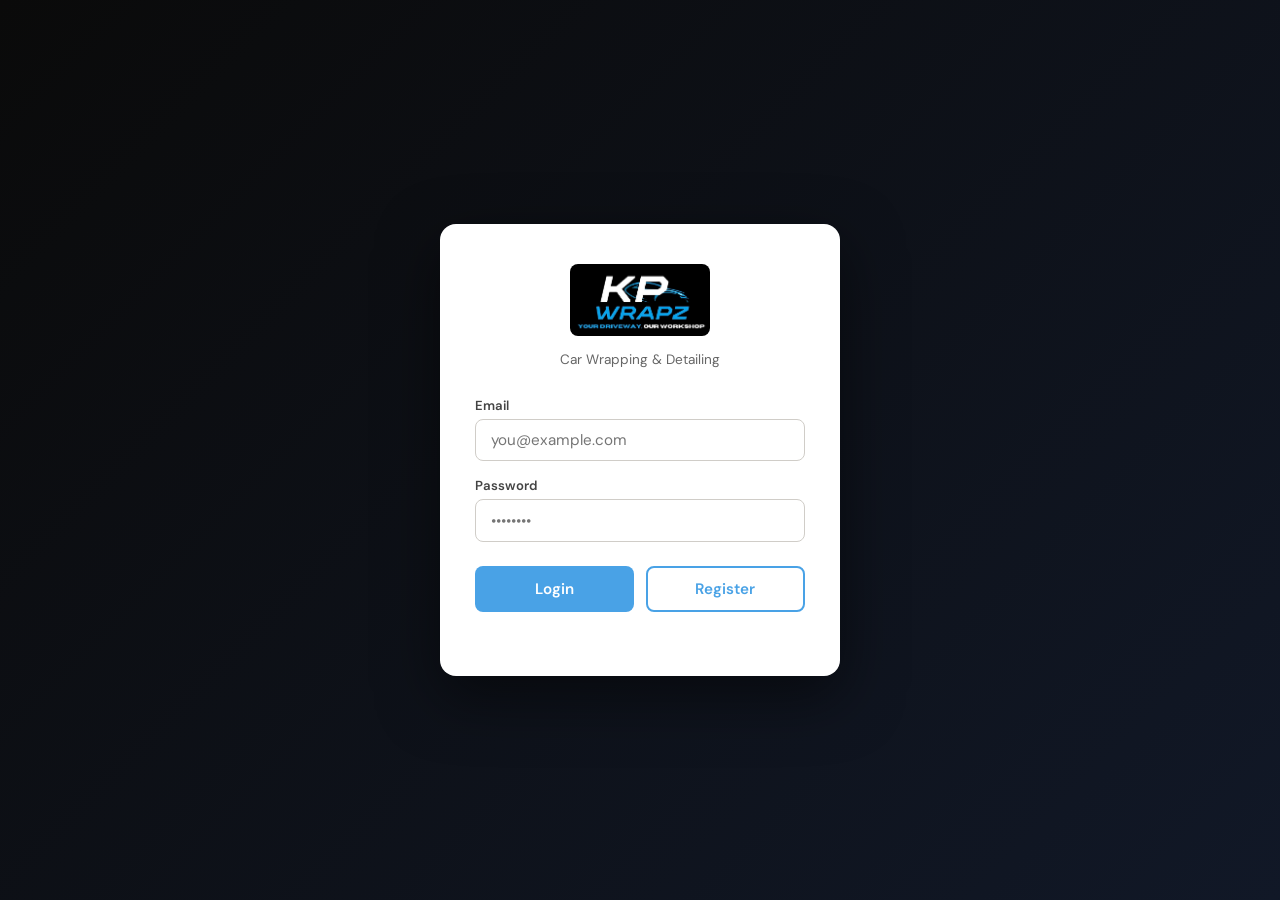
<file: index.html>
<!--
Name: Real MaJiK (Team 47)
Created: March 23, 2026
Description: Serves the login page UI for user authentication entry.
-->

<!DOCTYPE html>
<html lang="en">
<head>
  <meta charset="UTF-8">
  <meta name="viewport" content="width=device-width, initial-scale=1.0">
  <title>KP Wraps — Login</title>
  <!-- google fonts -->
  <link rel="preconnect" href="https://fonts.googleapis.com">
  <link href="https://fonts.googleapis.com/css2?family=Bebas+Neue&family=DM+Sans:wght@400;500;600;700&display=swap" rel="stylesheet">
  <link rel="stylesheet" href="css/index.css">
</head>
<body>
  <div class="card">
    <div class="logo"><img src="images/logos/logo.jpeg" alt="KP Wraps" style="width:140px;border-radius:8px;"></div>
    <p class="tagline">Car Wrapping &amp; Detailing</p>
    <div>
      <label for="email">Email</label>
      <input type="email" id="email" placeholder="you@example.com" autocomplete="username">
      <label for="password">Password</label>
      <input type="password" id="password" placeholder="••••••••" autocomplete="current-password">
      <div class="btn-row">
        <button class="btn-login" id="loginBtn">Login</button>
        <!-- register button goes to the registration page -->
        <button class="btn-register" id="goRegisterBtn">Register</button>
      </div>
      <p class="msg" id="msg"></p>
    </div>
  </div>
  <script src="js/index.js"></script>
</body>
</html>
</file>
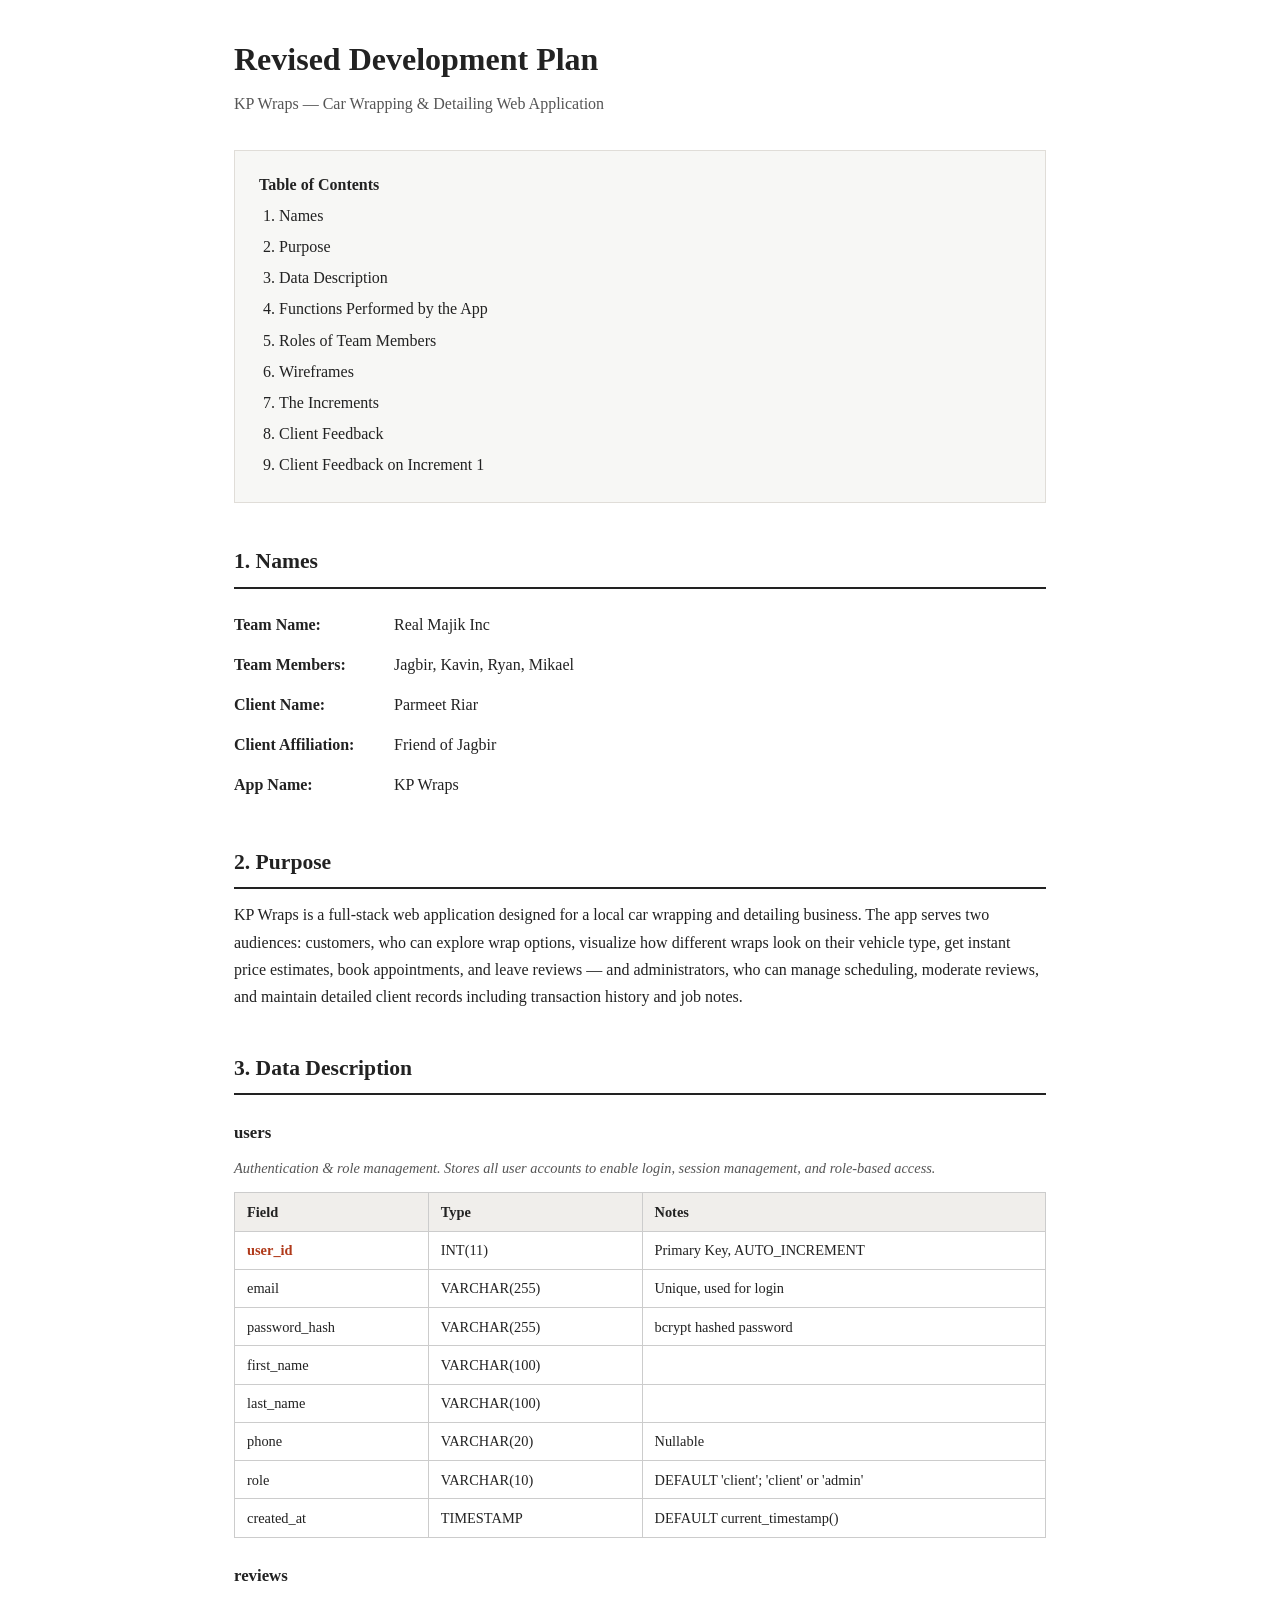
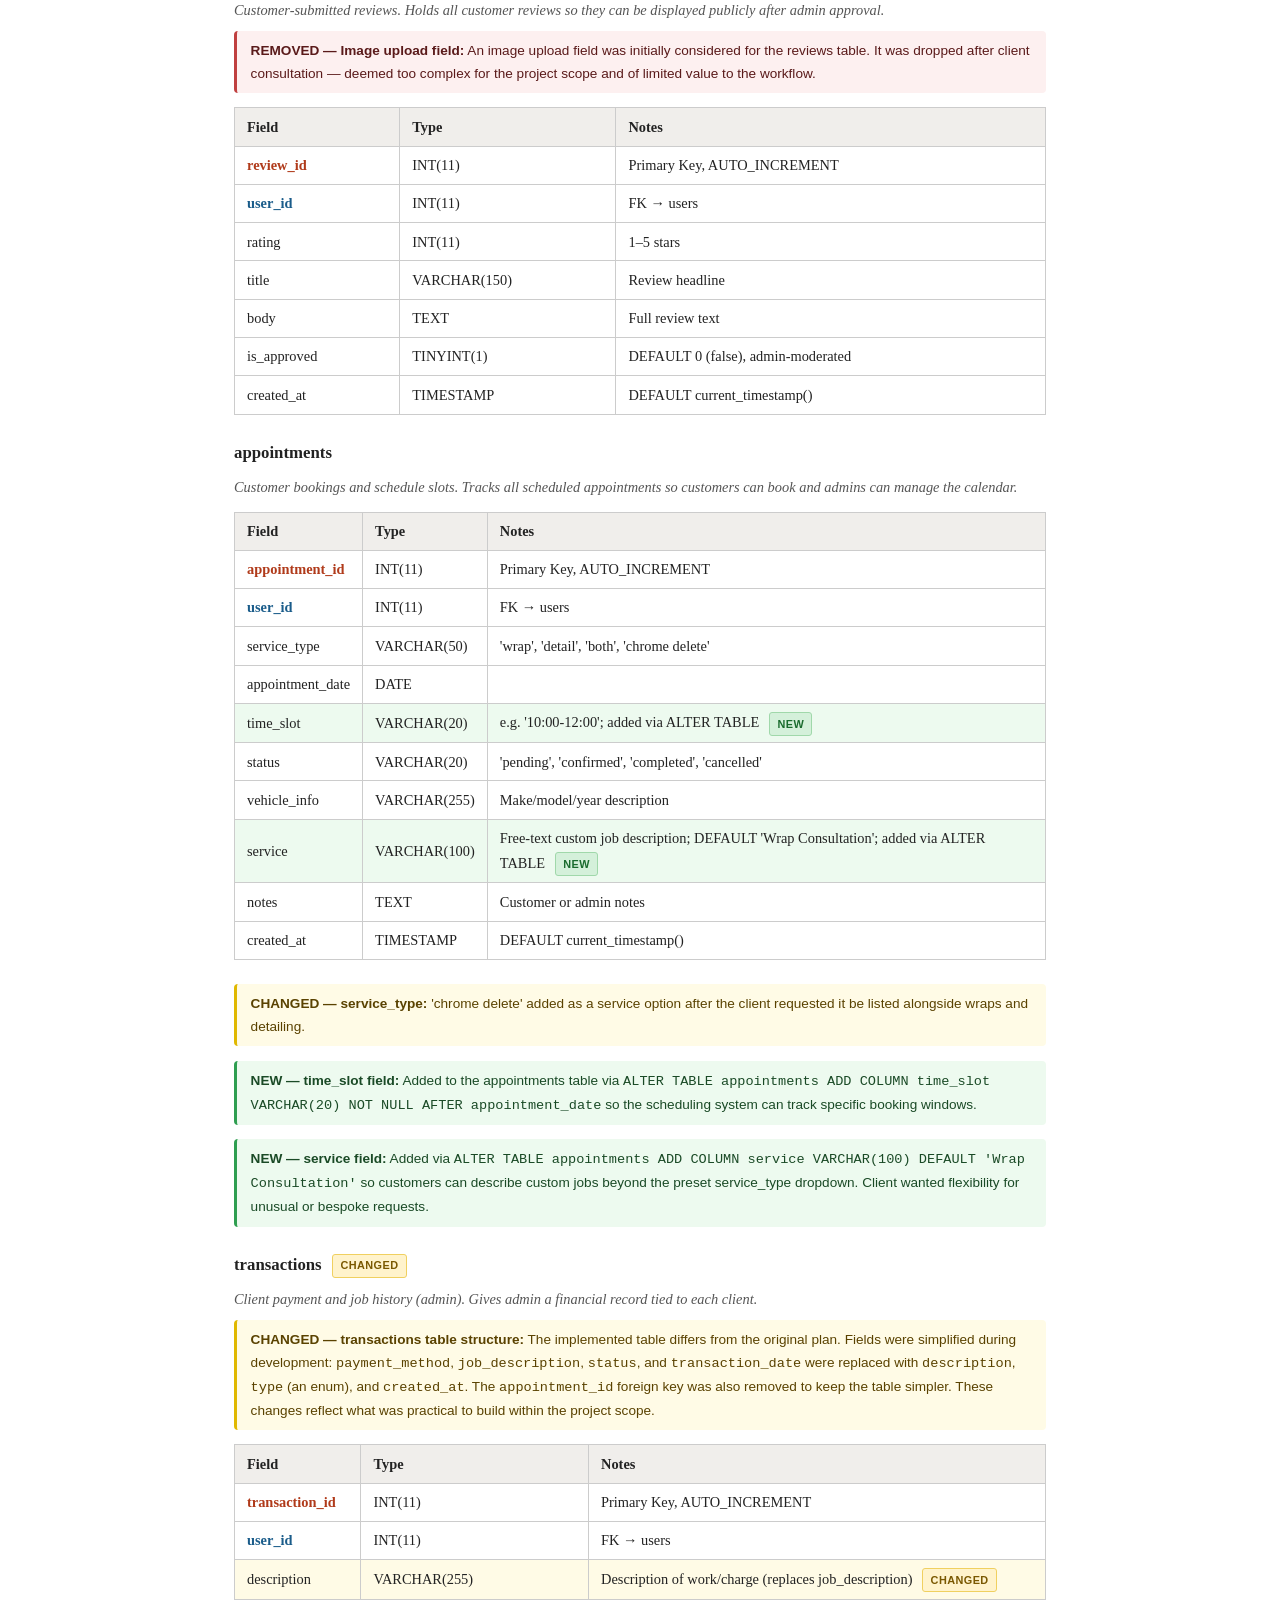
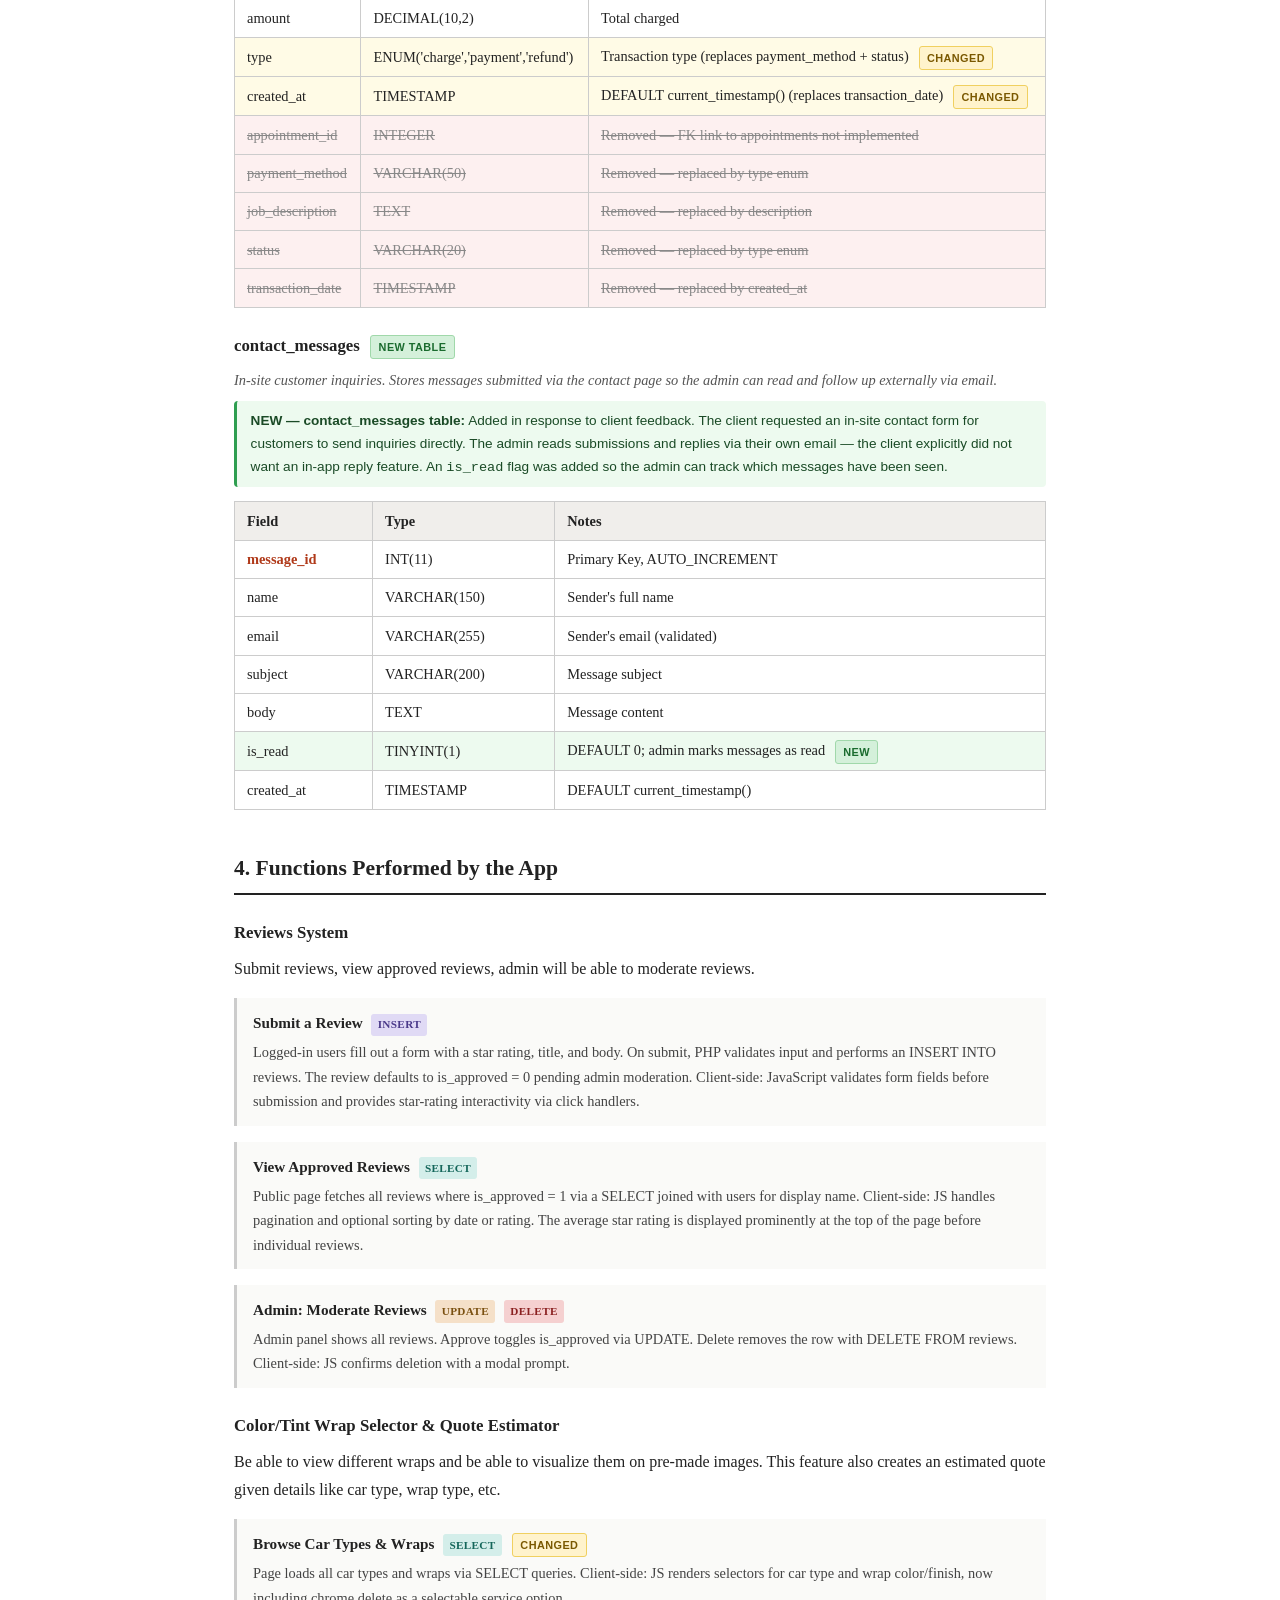
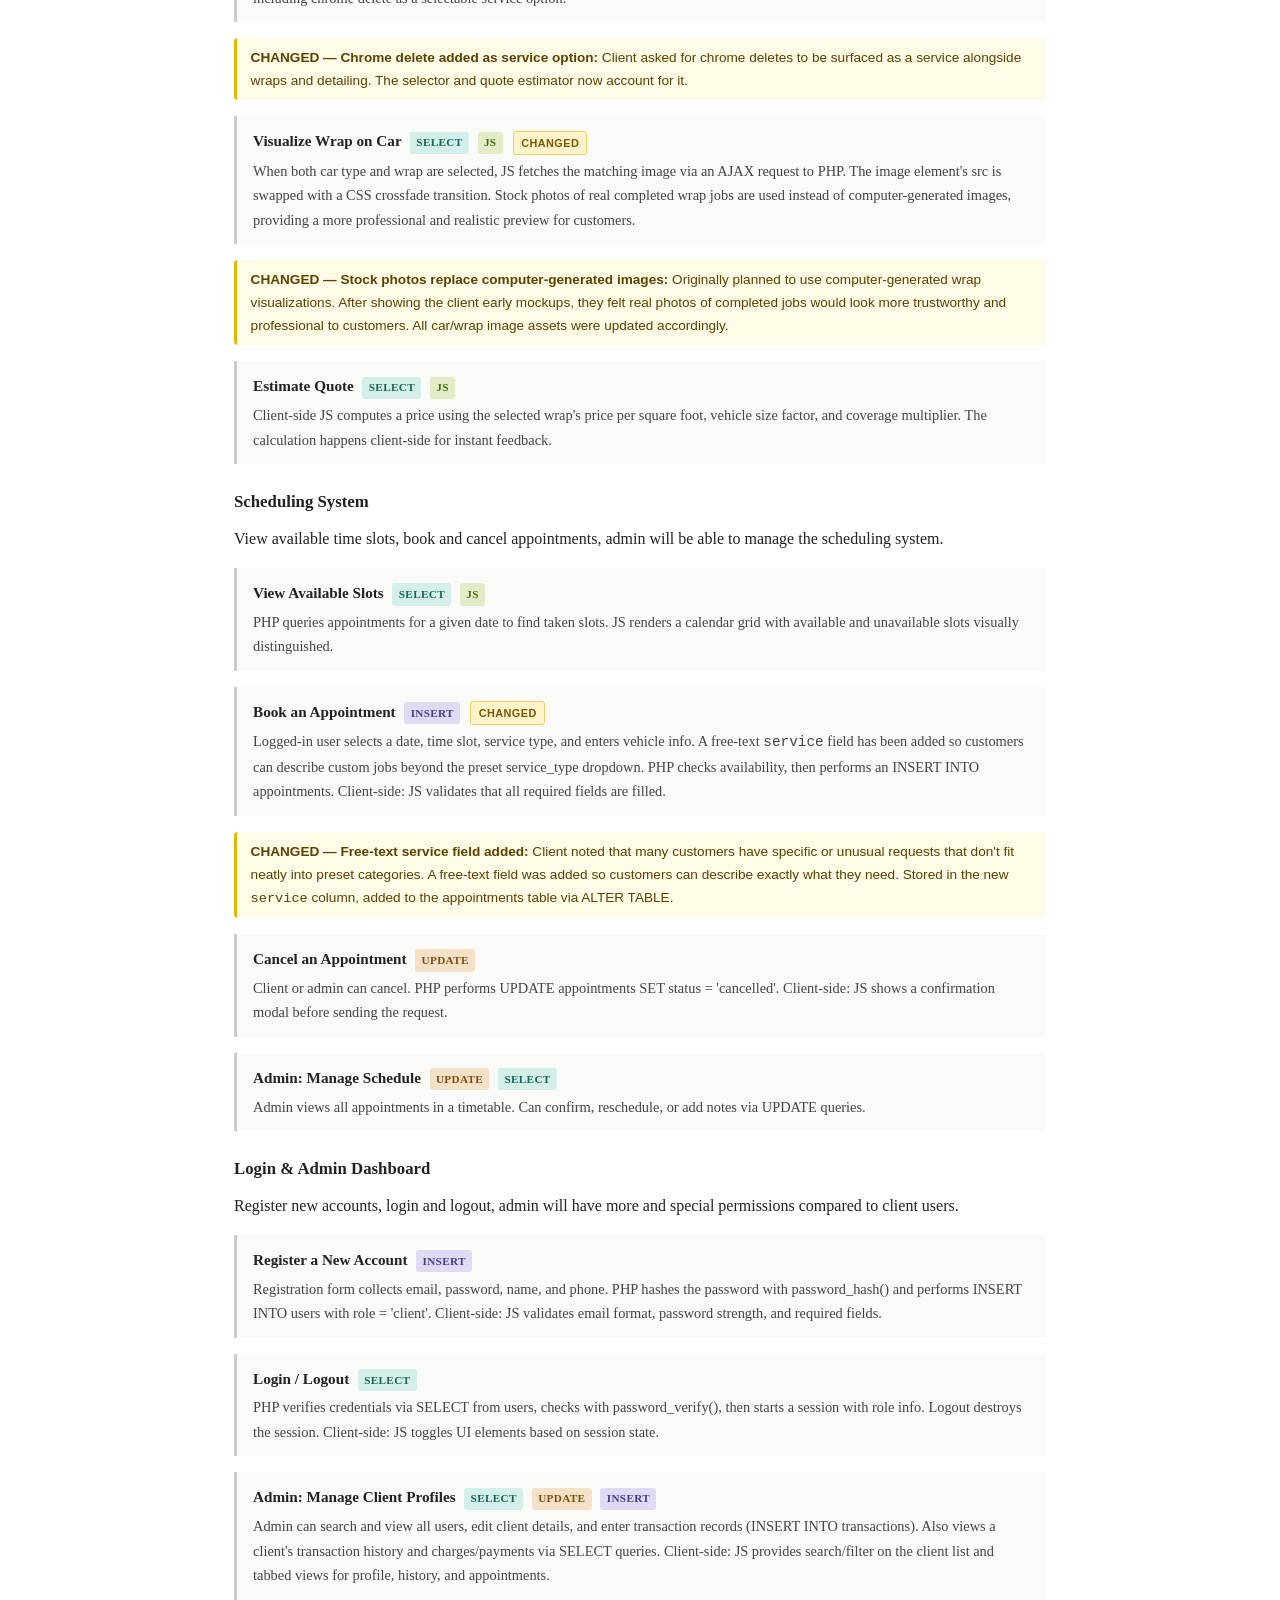
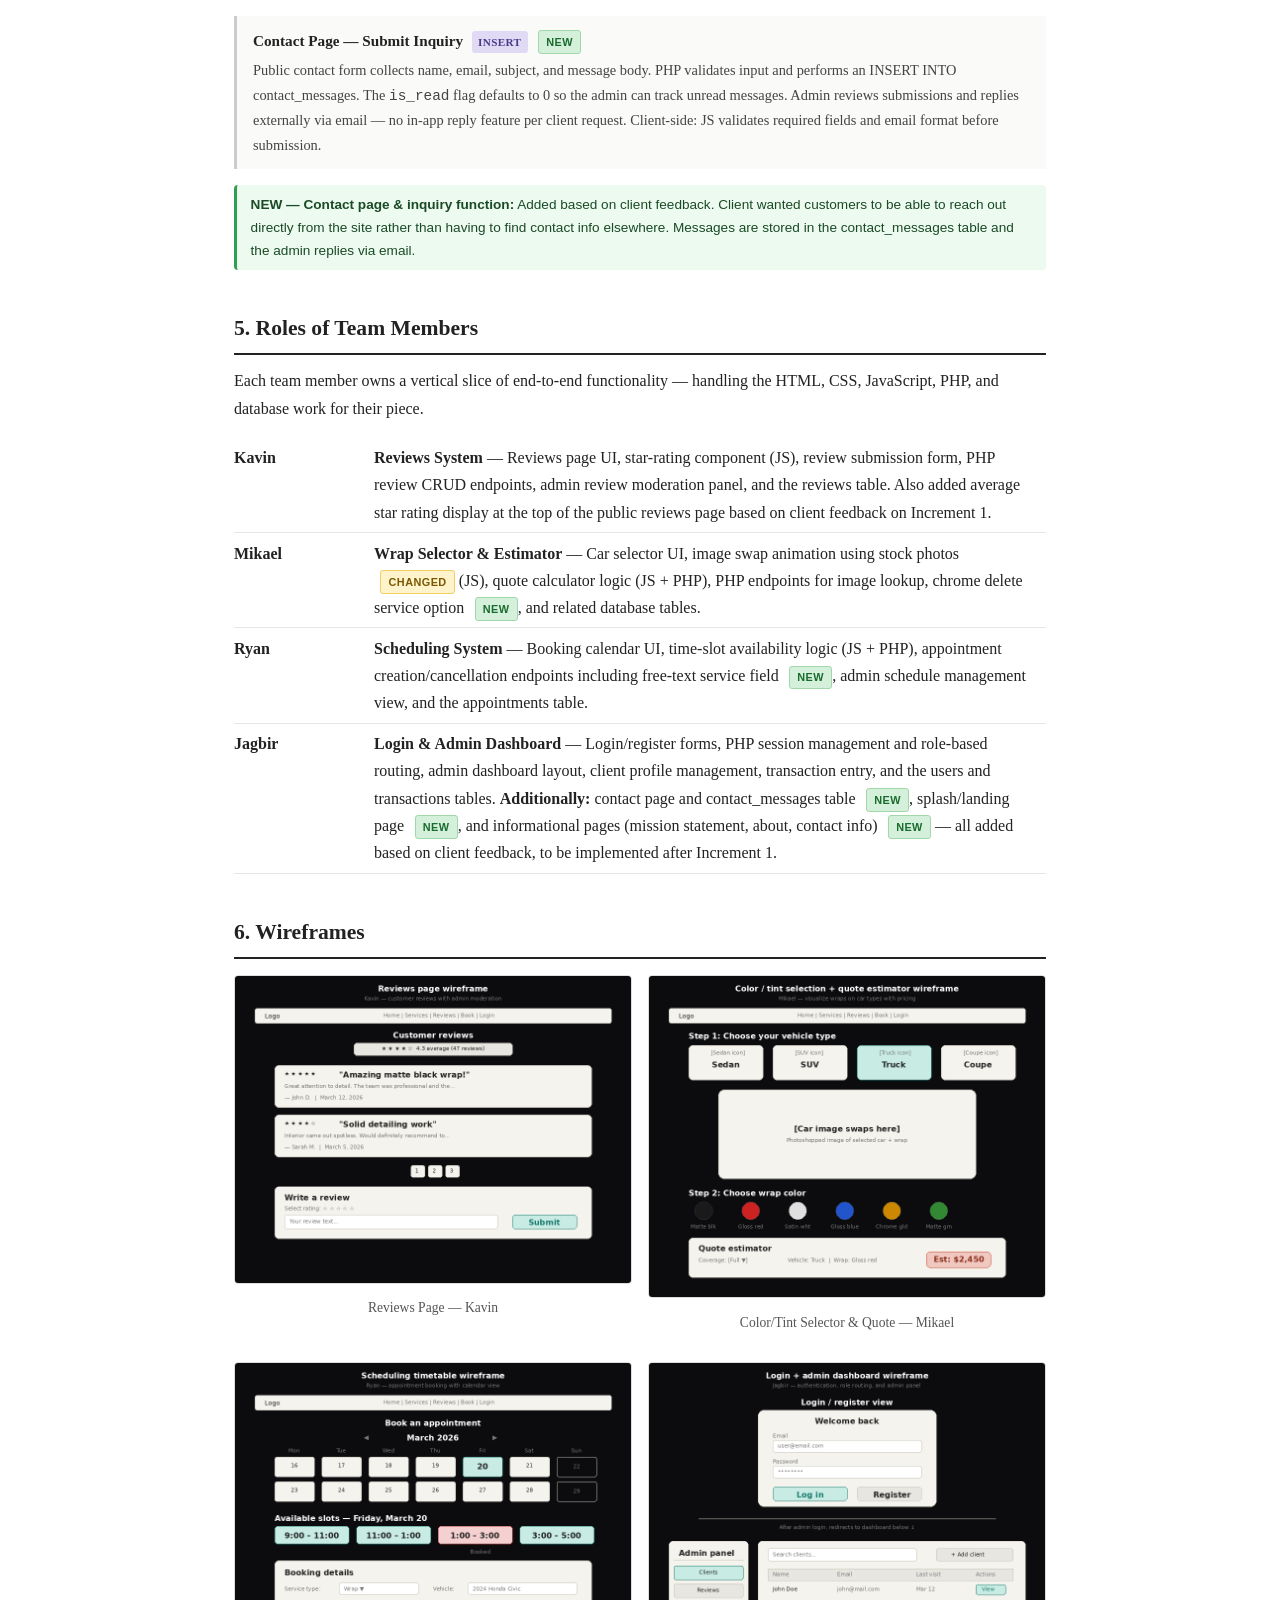
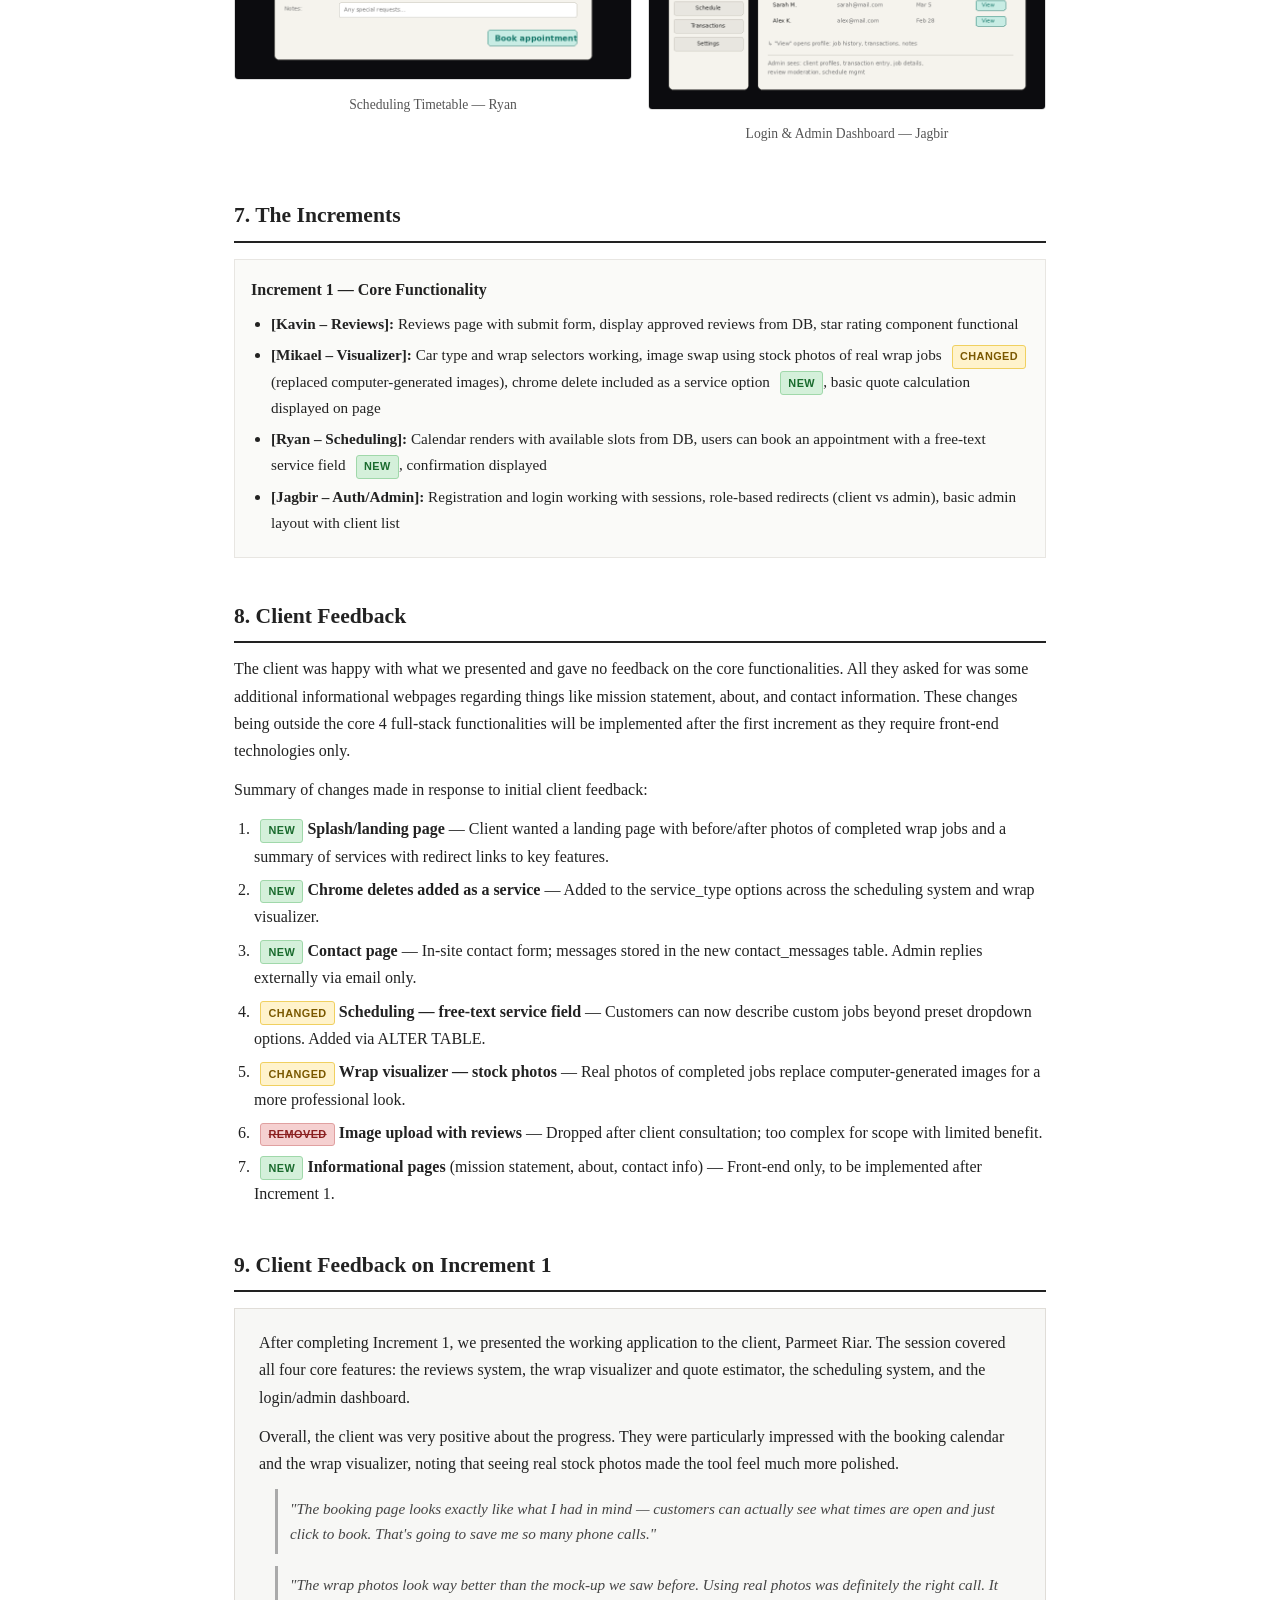
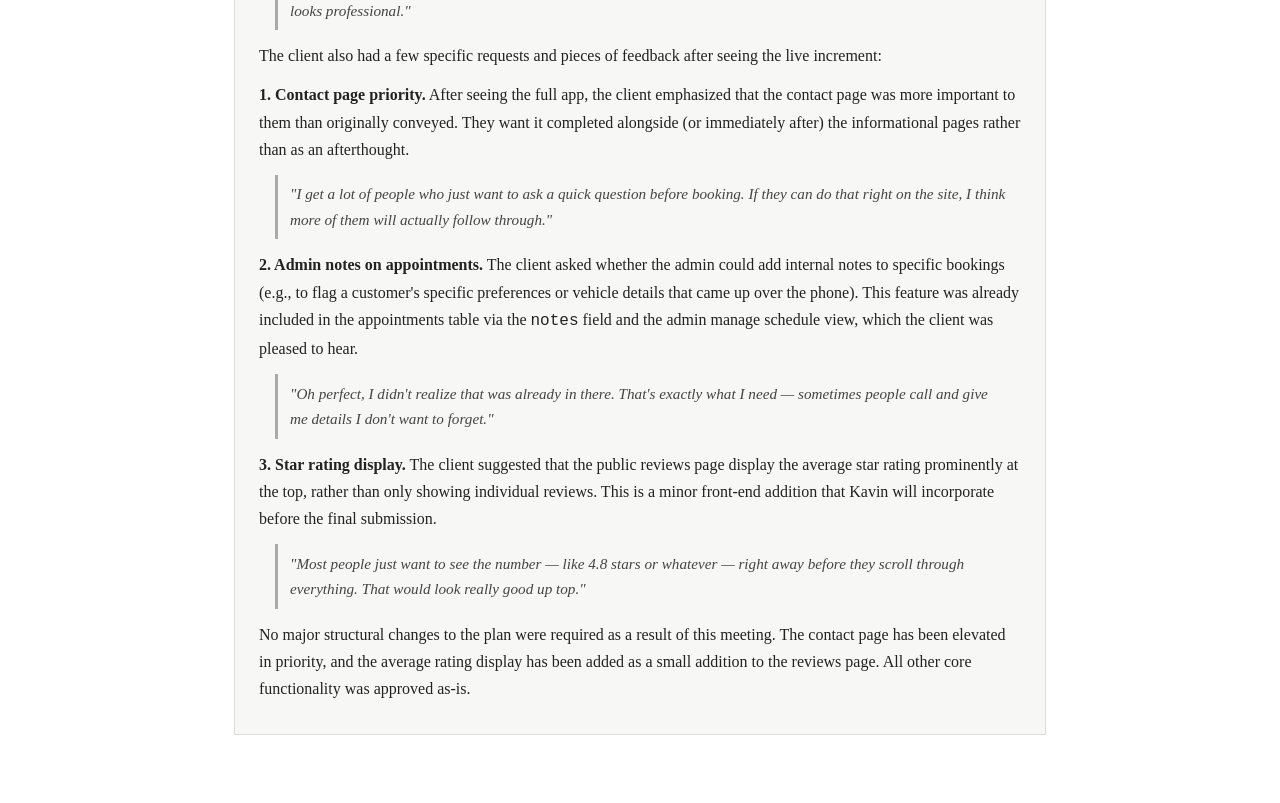
<file: development-plan.html>
<!DOCTYPE html>
<html lang="en">
<head>
  <meta charset="UTF-8">
  <meta name="viewport" content="width=device-width, initial-scale=1.0">
  <title>Revised Development Plan — KP Wraps</title>
  <style>
    * { box-sizing: border-box; margin: 0; padding: 0; }
    body {
      font-family: Georgia, 'Times New Roman', serif;
      color: #222;
      background: #fff;
      line-height: 1.7;
      font-size: 16px;
      max-width: 860px;
      margin: 0 auto;
      padding: 2rem 1.5rem 4rem;
    }
    h1 { font-size: 2rem; font-weight: 700; margin-bottom: 0.25rem; }
    h2 {
      font-size: 1.35rem; font-weight: 700;
      margin: 2.5rem 0 0.75rem;
      padding-bottom: 0.4rem;
      border-bottom: 2px solid #222;
    }
    h3 { font-size: 1.05rem; font-weight: 700; margin: 1.5rem 0 0.5rem; }
    p { margin-bottom: 0.75rem; }
    .subtitle { font-size: 1rem; color: #555; margin-bottom: 2rem; }

    .meta-table { width: 100%; border-collapse: collapse; margin: 1rem 0 1.5rem; }
    .meta-table td { padding: 0.4rem 1rem 0.4rem 0; vertical-align: top; }
    .meta-table td:first-child { font-weight: 700; white-space: nowrap; width: 160px; }

    .toc { background: #f7f7f5; border: 1px solid #e0ddd8; padding: 1.25rem 1.5rem; margin: 1.5rem 0 2rem; }
    .toc ol { padding-left: 1.25rem; margin: 0; }
    .toc li { margin: 0.25rem 0; }
    .toc a { text-decoration: none; color: #222; }
    .toc a:hover { text-decoration: underline; }

    .db-table { width: 100%; border-collapse: collapse; margin: 0.75rem 0 1.5rem; font-size: 0.9rem; }
    .db-table th, .db-table td { border: 1px solid #ccc; padding: 0.4rem 0.75rem; text-align: left; }
    .db-table th { background: #f0eeeb; font-weight: 700; }
    .db-desc { font-size: 0.9rem; color: #555; margin-bottom: 0.5rem; font-style: italic; }
    .pk { color: #b03a1a; font-weight: 600; }
    .fk { color: #1a5c8a; font-weight: 600; }

    .func-block { margin: 1rem 0; padding: 0.75rem 1rem; background: #fafaf8; border-left: 3px solid #ccc; }
    .func-block h4 { font-size: 0.95rem; margin-bottom: 0.25rem; }
    .func-block p { font-size: 0.9rem; color: #444; margin: 0; }
    .badge {
      display: inline-block; font-size: 0.7rem; font-weight: 700;
      padding: 0.1rem 0.4rem; border-radius: 3px; margin-left: 0.3rem;
      vertical-align: middle; text-transform: uppercase; letter-spacing: 0.03em;
    }
    .badge-select { background: #d4eeea; color: #14665a; }
    .badge-insert { background: #e0daf5; color: #4a3a8a; }
    .badge-update { background: #f5e0c8; color: #7a5010; }
    .badge-delete { background: #f5d0d0; color: #8a2020; }
    .badge-js { background: #e2edc8; color: #4a6a10; }

    /* Revision markers */
    .rev {
      display: inline-block; font-size: 0.68rem; font-weight: 700;
      padding: 0.1rem 0.45rem; border-radius: 3px; margin-left: 0.4rem;
      vertical-align: middle; text-transform: uppercase; letter-spacing: 0.04em;
      font-family: Arial, sans-serif;
    }
    .rev-new     { background: #d4f0da; color: #1a6b2e; border: 1px solid #a0d8aa; }
    .rev-changed { background: #fff3cc; color: #7a5800; border: 1px solid #f0d060; }
    .rev-removed { background: #f5d0d0; color: #8a2020; border: 1px solid #e0a0a0; text-decoration: line-through; }

    /* Callout boxes for revision reasons */
    .rev-note {
      font-size: 0.85rem;
      font-family: Arial, sans-serif;
      padding: 0.5rem 0.85rem;
      border-radius: 4px;
      margin: 0.4rem 0 0.9rem;
    }
    .rev-note-new     { background: #edfaef; border-left: 3px solid #2e9e50; color: #1a4a26; }
    .rev-note-changed { background: #fffbe6; border-left: 3px solid #e0b800; color: #5a4200; }
    .rev-note-removed { background: #fdf0f0; border-left: 3px solid #c04040; color: #5a1a1a; }

    /* Rows highlighted in db tables */
    .row-new     { background: #edfaef; }
    .row-changed { background: #fffbe6; }
    .row-removed { background: #fdf0f0; text-decoration: line-through; color: #888; }

    .team-table { width: 100%; border-collapse: collapse; margin: 1rem 0; }
    .team-table td { padding: 0.4rem 1rem 0.4rem 0; vertical-align: top; border-bottom: 1px solid #e8e6e2; }
    .team-table td:first-child { font-weight: 700; width: 140px; }

    .wireframe-grid { display: grid; grid-template-columns: 1fr 1fr; gap: 1rem; margin: 1rem 0; }
    .wireframe-cap { font-size: 0.85rem; color: #555; text-align: center; margin-top: 0.25rem; }

    .increment { margin: 1rem 0; padding: 1rem; background: #fafaf8; border: 1px solid #e8e6e2; }
    .increment h4 { margin-bottom: 0.5rem; }
    .increment ul { padding-left: 1.25rem; margin: 0; }
    .increment li { margin: 0.35rem 0; font-size: 0.95rem; }

    /* Client feedback section */
    .feedback-section { background: #f7f7f5; border: 1px solid #e0ddd8; padding: 1.25rem 1.5rem; margin: 1rem 0; }
    blockquote {
      border-left: 3px solid #aaa;
      margin: 0.75rem 0 0.75rem 1rem;
      padding: 0.4rem 0.75rem;
      color: #444;
      font-style: italic;
      font-size: 0.95rem;
    }

    @media (max-width: 600px) {
      .wireframe-grid { grid-template-columns: 1fr; }
      body { padding: 1rem; }
    }
  </style>
</head>
<body>

<h1>Revised Development Plan</h1>
<p class="subtitle">KP Wraps — Car Wrapping &amp; Detailing Web Application</p>

<div class="toc">
  <strong>Table of Contents</strong>
  <ol>
    <li><a href="#names">Names</a></li>
    <li><a href="#purpose">Purpose</a></li>
    <li><a href="#data">Data Description</a></li>
    <li><a href="#functions">Functions Performed by the App</a></li>
    <li><a href="#roles">Roles of Team Members</a></li>
    <li><a href="#wireframes">Wireframes</a></li>
    <li><a href="#increments">The Increments</a></li>
    <li><a href="#feedback">Client Feedback</a></li>
    <li><a href="#increment1-feedback">Client Feedback on Increment 1</a></li>
  </ol>
</div>

<!-- 1. NAMES -->
<h2 id="names">1. Names</h2>
<table class="meta-table">
  <tr><td>Team Name:</td><td>Real Majik Inc</td></tr>
  <tr><td>Team Members:</td><td>Jagbir, Kavin, Ryan, Mikael</td></tr>
  <tr><td>Client Name:</td><td>Parmeet Riar</td></tr>
  <tr><td>Client Affiliation:</td><td>Friend of Jagbir</td></tr>
  <tr><td>App Name:</td><td>KP Wraps</td></tr>
</table>

<!-- 2. PURPOSE -->
<h2 id="purpose">2. Purpose</h2>
<p>
  KP Wraps is a full-stack web application designed for a local car wrapping and detailing business. The app serves two audiences: customers, who can explore wrap options, visualize how different wraps look on their vehicle type, get instant price estimates, book appointments, and leave reviews — and administrators, who can manage scheduling, moderate reviews, and maintain detailed client records including transaction history and job notes.
</p>

<!-- 3. DATA DESCRIPTION -->
<h2 id="data">3. Data Description</h2>

<h3>users</h3>
<p class="db-desc">Authentication &amp; role management. Stores all user accounts to enable login, session management, and role-based access.</p>
<table class="db-table">
  <thead><tr><th>Field</th><th>Type</th><th>Notes</th></tr></thead>
  <tbody>
    <tr><td class="pk">user_id</td><td>INT(11)</td><td>Primary Key, AUTO_INCREMENT</td></tr>
    <tr><td>email</td><td>VARCHAR(255)</td><td>Unique, used for login</td></tr>
    <tr><td>password_hash</td><td>VARCHAR(255)</td><td>bcrypt hashed password</td></tr>
    <tr><td>first_name</td><td>VARCHAR(100)</td><td></td></tr>
    <tr><td>last_name</td><td>VARCHAR(100)</td><td></td></tr>
    <tr><td>phone</td><td>VARCHAR(20)</td><td>Nullable</td></tr>
    <tr><td>role</td><td>VARCHAR(10)</td><td>DEFAULT 'client'; 'client' or 'admin'</td></tr>
    <tr><td>created_at</td><td>TIMESTAMP</td><td>DEFAULT current_timestamp()</td></tr>
  </tbody>
</table>

<h3>reviews</h3>
<p class="db-desc">Customer-submitted reviews. Holds all customer reviews so they can be displayed publicly after admin approval.</p>
<p class="rev-note rev-note-removed"><strong>REMOVED — Image upload field:</strong> An image upload field was initially considered for the reviews table. It was dropped after client consultation — deemed too complex for the project scope and of limited value to the workflow.</p>
<table class="db-table">
  <thead><tr><th>Field</th><th>Type</th><th>Notes</th></tr></thead>
  <tbody>
    <tr><td class="pk">review_id</td><td>INT(11)</td><td>Primary Key, AUTO_INCREMENT</td></tr>
    <tr><td class="fk">user_id</td><td>INT(11)</td><td>FK → users</td></tr>
    <tr><td>rating</td><td>INT(11)</td><td>1–5 stars</td></tr>
    <tr><td>title</td><td>VARCHAR(150)</td><td>Review headline</td></tr>
    <tr><td>body</td><td>TEXT</td><td>Full review text</td></tr>
    <tr><td>is_approved</td><td>TINYINT(1)</td><td>DEFAULT 0 (false), admin-moderated</td></tr>
    <tr><td>created_at</td><td>TIMESTAMP</td><td>DEFAULT current_timestamp()</td></tr>
  </tbody>
</table>

<h3>appointments</h3>
<p class="db-desc">Customer bookings and schedule slots. Tracks all scheduled appointments so customers can book and admins can manage the calendar.</p>
<table class="db-table">
  <thead><tr><th>Field</th><th>Type</th><th>Notes</th></tr></thead>
  <tbody>
    <tr><td class="pk">appointment_id</td><td>INT(11)</td><td>Primary Key, AUTO_INCREMENT</td></tr>
    <tr><td class="fk">user_id</td><td>INT(11)</td><td>FK → users</td></tr>
    <tr><td>service_type</td><td>VARCHAR(50)</td><td>'wrap', 'detail', 'both', 'chrome delete'</td></tr>
    <tr><td>appointment_date</td><td>DATE</td><td></td></tr>
    <tr class="row-new"><td>time_slot</td><td>VARCHAR(20)</td><td>e.g. '10:00-12:00'; added via ALTER TABLE <span class="rev rev-new">NEW</span></td></tr>
    <tr><td>status</td><td>VARCHAR(20)</td><td>'pending', 'confirmed', 'completed', 'cancelled'</td></tr>
    <tr><td>vehicle_info</td><td>VARCHAR(255)</td><td>Make/model/year description</td></tr>
    <tr class="row-new"><td>service</td><td>VARCHAR(100)</td><td>Free-text custom job description; DEFAULT 'Wrap Consultation'; added via ALTER TABLE <span class="rev rev-new">NEW</span></td></tr>
    <tr><td>notes</td><td>TEXT</td><td>Customer or admin notes</td></tr>
    <tr><td>created_at</td><td>TIMESTAMP</td><td>DEFAULT current_timestamp()</td></tr>
  </tbody>
</table>
<p class="rev-note rev-note-changed"><strong>CHANGED — service_type:</strong> 'chrome delete' added as a service option after the client requested it be listed alongside wraps and detailing.</p>
<p class="rev-note rev-note-new"><strong>NEW — time_slot field:</strong> Added to the appointments table via <code>ALTER TABLE appointments ADD COLUMN time_slot VARCHAR(20) NOT NULL AFTER appointment_date</code> so the scheduling system can track specific booking windows.</p>
<p class="rev-note rev-note-new"><strong>NEW — service field:</strong> Added via <code>ALTER TABLE appointments ADD COLUMN service VARCHAR(100) DEFAULT 'Wrap Consultation'</code> so customers can describe custom jobs beyond the preset service_type dropdown. Client wanted flexibility for unusual or bespoke requests.</p>

<h3>transactions <span class="rev rev-changed">CHANGED</span></h3>
<p class="db-desc">Client payment and job history (admin). Gives admin a financial record tied to each client.</p>
<p class="rev-note rev-note-changed"><strong>CHANGED — transactions table structure:</strong> The implemented table differs from the original plan. Fields were simplified during development: <code>payment_method</code>, <code>job_description</code>, <code>status</code>, and <code>transaction_date</code> were replaced with <code>description</code>, <code>type</code> (an enum), and <code>created_at</code>. The <code>appointment_id</code> foreign key was also removed to keep the table simpler. These changes reflect what was practical to build within the project scope.</p>
<table class="db-table">
  <thead><tr><th>Field</th><th>Type</th><th>Notes</th></tr></thead>
  <tbody>
    <tr><td class="pk">transaction_id</td><td>INT(11)</td><td>Primary Key, AUTO_INCREMENT</td></tr>
    <tr><td class="fk">user_id</td><td>INT(11)</td><td>FK → users</td></tr>
    <tr class="row-changed"><td>description</td><td>VARCHAR(255)</td><td>Description of work/charge (replaces job_description) <span class="rev rev-changed">CHANGED</span></td></tr>
    <tr><td>amount</td><td>DECIMAL(10,2)</td><td>Total charged</td></tr>
    <tr class="row-changed"><td>type</td><td>ENUM('charge','payment','refund')</td><td>Transaction type (replaces payment_method + status) <span class="rev rev-changed">CHANGED</span></td></tr>
    <tr class="row-changed"><td>created_at</td><td>TIMESTAMP</td><td>DEFAULT current_timestamp() (replaces transaction_date) <span class="rev rev-changed">CHANGED</span></td></tr>
    <tr class="row-removed"><td>appointment_id</td><td>INTEGER</td><td>Removed — FK link to appointments not implemented</td></tr>
    <tr class="row-removed"><td>payment_method</td><td>VARCHAR(50)</td><td>Removed — replaced by type enum</td></tr>
    <tr class="row-removed"><td>job_description</td><td>TEXT</td><td>Removed — replaced by description</td></tr>
    <tr class="row-removed"><td>status</td><td>VARCHAR(20)</td><td>Removed — replaced by type enum</td></tr>
    <tr class="row-removed"><td>transaction_date</td><td>TIMESTAMP</td><td>Removed — replaced by created_at</td></tr>
  </tbody>
</table>

<h3>contact_messages <span class="rev rev-new">NEW TABLE</span></h3>
<p class="db-desc">In-site customer inquiries. Stores messages submitted via the contact page so the admin can read and follow up externally via email.</p>
<p class="rev-note rev-note-new"><strong>NEW — contact_messages table:</strong> Added in response to client feedback. The client requested an in-site contact form for customers to send inquiries directly. The admin reads submissions and replies via their own email — the client explicitly did not want an in-app reply feature. An <code>is_read</code> flag was added so the admin can track which messages have been seen.</p>
<table class="db-table">
  <thead><tr><th>Field</th><th>Type</th><th>Notes</th></tr></thead>
  <tbody>
    <tr><td class="pk">message_id</td><td>INT(11)</td><td>Primary Key, AUTO_INCREMENT</td></tr>
    <tr><td>name</td><td>VARCHAR(150)</td><td>Sender's full name</td></tr>
    <tr><td>email</td><td>VARCHAR(255)</td><td>Sender's email (validated)</td></tr>
    <tr><td>subject</td><td>VARCHAR(200)</td><td>Message subject</td></tr>
    <tr><td>body</td><td>TEXT</td><td>Message content</td></tr>
    <tr class="row-new"><td>is_read</td><td>TINYINT(1)</td><td>DEFAULT 0; admin marks messages as read <span class="rev rev-new">NEW</span></td></tr>
    <tr><td>created_at</td><td>TIMESTAMP</td><td>DEFAULT current_timestamp()</td></tr>
  </tbody>
</table>

<!-- 4. FUNCTIONS -->
<h2 id="functions">4. Functions Performed by the App</h2>

<h3>Reviews System</h3>
<p>Submit reviews, view approved reviews, admin will be able to moderate reviews.</p>

<div class="func-block">
  <h4>Submit a Review <span class="badge badge-insert">INSERT</span></h4>
  <p>Logged-in users fill out a form with a star rating, title, and body. On submit, PHP validates input and performs an INSERT INTO reviews. The review defaults to is_approved = 0 pending admin moderation. Client-side: JavaScript validates form fields before submission and provides star-rating interactivity via click handlers.</p>
</div>
<div class="func-block">
  <h4>View Approved Reviews <span class="badge badge-select">SELECT</span></h4>
  <p>Public page fetches all reviews where is_approved = 1 via a SELECT joined with users for display name. Client-side: JS handles pagination and optional sorting by date or rating. The average star rating is displayed prominently at the top of the page before individual reviews.</p>
</div>
<div class="func-block">
  <h4>Admin: Moderate Reviews <span class="badge badge-update">UPDATE</span> <span class="badge badge-delete">DELETE</span></h4>
  <p>Admin panel shows all reviews. Approve toggles is_approved via UPDATE. Delete removes the row with DELETE FROM reviews. Client-side: JS confirms deletion with a modal prompt.</p>
</div>

<h3>Color/Tint Wrap Selector &amp; Quote Estimator</h3>
<p>Be able to view different wraps and be able to visualize them on pre-made images. This feature also creates an estimated quote given details like car type, wrap type, etc.</p>

<div class="func-block">
  <h4>Browse Car Types &amp; Wraps <span class="badge badge-select">SELECT</span> <span class="rev rev-changed">CHANGED</span></h4>
  <p>Page loads all car types and wraps via SELECT queries. Client-side: JS renders selectors for car type and wrap color/finish, now including chrome delete as a selectable service option.</p>
</div>
<p class="rev-note rev-note-changed"><strong>CHANGED — Chrome delete added as service option:</strong> Client asked for chrome deletes to be surfaced as a service alongside wraps and detailing. The selector and quote estimator now account for it.</p>

<div class="func-block">
  <h4>Visualize Wrap on Car <span class="badge badge-select">SELECT</span> <span class="badge badge-js">JS</span> <span class="rev rev-changed">CHANGED</span></h4>
  <p>When both car type and wrap are selected, JS fetches the matching image via an AJAX request to PHP. The image element's src is swapped with a CSS crossfade transition. Stock photos of real completed wrap jobs are used instead of computer-generated images, providing a more professional and realistic preview for customers.</p>
</div>
<p class="rev-note rev-note-changed"><strong>CHANGED — Stock photos replace computer-generated images:</strong> Originally planned to use computer-generated wrap visualizations. After showing the client early mockups, they felt real photos of completed jobs would look more trustworthy and professional to customers. All car/wrap image assets were updated accordingly.</p>

<div class="func-block">
  <h4>Estimate Quote <span class="badge badge-select">SELECT</span> <span class="badge badge-js">JS</span></h4>
  <p>Client-side JS computes a price using the selected wrap's price per square foot, vehicle size factor, and coverage multiplier. The calculation happens client-side for instant feedback.</p>
</div>

<h3>Scheduling System</h3>
<p>View available time slots, book and cancel appointments, admin will be able to manage the scheduling system.</p>

<div class="func-block">
  <h4>View Available Slots <span class="badge badge-select">SELECT</span> <span class="badge badge-js">JS</span></h4>
  <p>PHP queries appointments for a given date to find taken slots. JS renders a calendar grid with available and unavailable slots visually distinguished.</p>
</div>
<div class="func-block">
  <h4>Book an Appointment <span class="badge badge-insert">INSERT</span> <span class="rev rev-changed">CHANGED</span></h4>
  <p>Logged-in user selects a date, time slot, service type, and enters vehicle info. A free-text <code>service</code> field has been added so customers can describe custom jobs beyond the preset service_type dropdown. PHP checks availability, then performs an INSERT INTO appointments. Client-side: JS validates that all required fields are filled.</p>
</div>
<p class="rev-note rev-note-changed"><strong>CHANGED — Free-text service field added:</strong> Client noted that many customers have specific or unusual requests that don't fit neatly into preset categories. A free-text field was added so customers can describe exactly what they need. Stored in the new <code>service</code> column, added to the appointments table via ALTER TABLE.</p>

<div class="func-block">
  <h4>Cancel an Appointment <span class="badge badge-update">UPDATE</span></h4>
  <p>Client or admin can cancel. PHP performs UPDATE appointments SET status = 'cancelled'. Client-side: JS shows a confirmation modal before sending the request.</p>
</div>
<div class="func-block">
  <h4>Admin: Manage Schedule <span class="badge badge-update">UPDATE</span> <span class="badge badge-select">SELECT</span></h4>
  <p>Admin views all appointments in a timetable. Can confirm, reschedule, or add notes via UPDATE queries.</p>
</div>

<h3>Login &amp; Admin Dashboard</h3>
<p>Register new accounts, login and logout, admin will have more and special permissions compared to client users.</p>

<div class="func-block">
  <h4>Register a New Account <span class="badge badge-insert">INSERT</span></h4>
  <p>Registration form collects email, password, name, and phone. PHP hashes the password with password_hash() and performs INSERT INTO users with role = 'client'. Client-side: JS validates email format, password strength, and required fields.</p>
</div>
<div class="func-block">
  <h4>Login / Logout <span class="badge badge-select">SELECT</span></h4>
  <p>PHP verifies credentials via SELECT from users, checks with password_verify(), then starts a session with role info. Logout destroys the session. Client-side: JS toggles UI elements based on session state.</p>
</div>
<div class="func-block">
  <h4>Admin: Manage Client Profiles <span class="badge badge-select">SELECT</span> <span class="badge badge-update">UPDATE</span> <span class="badge badge-insert">INSERT</span></h4>
  <p>Admin can search and view all users, edit client details, and enter transaction records (INSERT INTO transactions). Also views a client's transaction history and charges/payments via SELECT queries. Client-side: JS provides search/filter on the client list and tabbed views for profile, history, and appointments.</p>
</div>
<div class="func-block">
  <h4>Contact Page — Submit Inquiry <span class="badge badge-insert">INSERT</span> <span class="rev rev-new">NEW</span></h4>
  <p>Public contact form collects name, email, subject, and message body. PHP validates input and performs an INSERT INTO contact_messages. The <code>is_read</code> flag defaults to 0 so the admin can track unread messages. Admin reviews submissions and replies externally via email — no in-app reply feature per client request. Client-side: JS validates required fields and email format before submission.</p>
</div>
<p class="rev-note rev-note-new"><strong>NEW — Contact page &amp; inquiry function:</strong> Added based on client feedback. Client wanted customers to be able to reach out directly from the site rather than having to find contact info elsewhere. Messages are stored in the contact_messages table and the admin replies via email.</p>

<!-- 5. ROLES -->
<h2 id="roles">5. Roles of Team Members</h2>
<p>Each team member owns a vertical slice of end-to-end functionality — handling the HTML, CSS, JavaScript, PHP, and database work for their piece.</p>

<table class="team-table">
  <tr><td>Kavin</td><td><strong>Reviews System</strong> — Reviews page UI, star-rating component (JS), review submission form, PHP review CRUD endpoints, admin review moderation panel, and the reviews table. Also added average star rating display at the top of the public reviews page based on client feedback on Increment 1.</td></tr>
  <tr><td>Mikael</td><td><strong>Wrap Selector &amp; Estimator</strong> — Car selector UI, image swap animation using stock photos <span class="rev rev-changed">CHANGED</span> (JS), quote calculator logic (JS + PHP), PHP endpoints for image lookup, chrome delete service option <span class="rev rev-new">NEW</span>, and related database tables.</td></tr>
  <tr><td>Ryan</td><td><strong>Scheduling System</strong> — Booking calendar UI, time-slot availability logic (JS + PHP), appointment creation/cancellation endpoints including free-text service field <span class="rev rev-new">NEW</span>, admin schedule management view, and the appointments table.</td></tr>
  <tr><td>Jagbir</td><td><strong>Login &amp; Admin Dashboard</strong> — Login/register forms, PHP session management and role-based routing, admin dashboard layout, client profile management, transaction entry, and the users and transactions tables. <strong>Additionally:</strong> contact page and contact_messages table <span class="rev rev-new">NEW</span>, splash/landing page <span class="rev rev-new">NEW</span>, and informational pages (mission statement, about, contact info) <span class="rev rev-new">NEW</span> — all added based on client feedback, to be implemented after Increment 1.</td></tr>
</table>

<!-- 6. WIREFRAMES -->
<h2 id="wireframes">6. Wireframes</h2>

<div class="wireframe-grid">
  <div>
    <img src="images/wireframe-reviews.png" alt="Reviews page wireframe" style="width:100%; border:1px solid #ddd; border-radius:4px;">
    <p class="wireframe-cap">Reviews Page — Kavin</p>
  </div>
  <div>
    <img src="images/wireframe-visualizer.png" alt="Color/tint selector wireframe" style="width:100%; border:1px solid #ddd; border-radius:4px;">
    <p class="wireframe-cap">Color/Tint Selector &amp; Quote — Mikael</p>
  </div>
  <div>
    <img src="images/wireframe-scheduling.png" alt="Scheduling timetable wireframe" style="width:100%; border:1px solid #ddd; border-radius:4px;">
    <p class="wireframe-cap">Scheduling Timetable — Ryan</p>
  </div>
  <div>
    <img src="images/wireframe-admin (1).png" alt="Login and admin dashboard wireframe" style="width:100%; border:1px solid #ddd; border-radius:4px;">
    <p class="wireframe-cap">Login &amp; Admin Dashboard — Jagbir</p>
  </div>
</div>

<!-- 7. INCREMENTS -->
<h2 id="increments">7. The Increments</h2>

<div class="increment">
  <h4>Increment 1 — Core Functionality</h4>
  <ul>
    <li><strong>[Kavin – Reviews]:</strong> Reviews page with submit form, display approved reviews from DB, star rating component functional</li>
    <li><strong>[Mikael – Visualizer]:</strong> Car type and wrap selectors working, image swap using stock photos of real wrap jobs <span class="rev rev-changed">CHANGED</span> (replaced computer-generated images), chrome delete included as a service option <span class="rev rev-new">NEW</span>, basic quote calculation displayed on page</li>
    <li><strong>[Ryan – Scheduling]:</strong> Calendar renders with available slots from DB, users can book an appointment with a free-text service field <span class="rev rev-new">NEW</span>, confirmation displayed</li>
    <li><strong>[Jagbir – Auth/Admin]:</strong> Registration and login working with sessions, role-based redirects (client vs admin), basic admin layout with client list</li>
  </ul>
</div>

<!-- 8. CLIENT FEEDBACK (initial) -->
<h2 id="feedback">8. Client Feedback</h2>
<p>
  The client was happy with what we presented and gave no feedback on the core functionalities. All they asked for was some additional informational webpages regarding things like mission statement, about, and contact information. These changes being outside the core 4 full-stack functionalities will be implemented after the first increment as they require front-end technologies only.
</p>
<p>Summary of changes made in response to initial client feedback:</p>
<ol style="padding-left: 1.25rem; margin-bottom: 0.75rem;">
  <li style="margin: 0.4rem 0;"><span class="rev rev-new">NEW</span> <strong>Splash/landing page</strong> — Client wanted a landing page with before/after photos of completed wrap jobs and a summary of services with redirect links to key features.</li>
  <li style="margin: 0.4rem 0;"><span class="rev rev-new">NEW</span> <strong>Chrome deletes added as a service</strong> — Added to the service_type options across the scheduling system and wrap visualizer.</li>
  <li style="margin: 0.4rem 0;"><span class="rev rev-new">NEW</span> <strong>Contact page</strong> — In-site contact form; messages stored in the new contact_messages table. Admin replies externally via email only.</li>
  <li style="margin: 0.4rem 0;"><span class="rev rev-changed">CHANGED</span> <strong>Scheduling — free-text service field</strong> — Customers can now describe custom jobs beyond preset dropdown options. Added via ALTER TABLE.</li>
  <li style="margin: 0.4rem 0;"><span class="rev rev-changed">CHANGED</span> <strong>Wrap visualizer — stock photos</strong> — Real photos of completed jobs replace computer-generated images for a more professional look.</li>
  <li style="margin: 0.4rem 0;"><span class="rev rev-removed">REMOVED</span> <strong>Image upload with reviews</strong> — Dropped after client consultation; too complex for scope with limited benefit.</li>
  <li style="margin: 0.4rem 0;"><span class="rev rev-new">NEW</span> <strong>Informational pages</strong> (mission statement, about, contact info) — Front-end only, to be implemented after Increment 1.</li>
</ol>

<!-- 9. CLIENT FEEDBACK ON INCREMENT 1 -->
<h2 id="increment1-feedback">9. Client Feedback on Increment 1</h2>
<div class="feedback-section">
  <p>After completing Increment 1, we presented the working application to the client, Parmeet Riar. The session covered all four core features: the reviews system, the wrap visualizer and quote estimator, the scheduling system, and the login/admin dashboard.</p>

  <p>Overall, the client was very positive about the progress. They were particularly impressed with the booking calendar and the wrap visualizer, noting that seeing real stock photos made the tool feel much more polished.</p>

  <blockquote>"The booking page looks exactly like what I had in mind — customers can actually see what times are open and just click to book. That's going to save me so many phone calls."</blockquote>

  <blockquote>"The wrap photos look way better than the mock-up we saw before. Using real photos was definitely the right call. It looks professional."</blockquote>

  <p>The client also had a few specific requests and pieces of feedback after seeing the live increment:</p>

  <p><strong>1. Contact page priority.</strong> After seeing the full app, the client emphasized that the contact page was more important to them than originally conveyed. They want it completed alongside (or immediately after) the informational pages rather than as an afterthought.</p>

  <blockquote>"I get a lot of people who just want to ask a quick question before booking. If they can do that right on the site, I think more of them will actually follow through."</blockquote>

  <p><strong>2. Admin notes on appointments.</strong> The client asked whether the admin could add internal notes to specific bookings (e.g., to flag a customer's specific preferences or vehicle details that came up over the phone). This feature was already included in the appointments table via the <code>notes</code> field and the admin manage schedule view, which the client was pleased to hear.</p>

  <blockquote>"Oh perfect, I didn't realize that was already in there. That's exactly what I need — sometimes people call and give me details I don't want to forget."</blockquote>

  <p><strong>3. Star rating display.</strong> The client suggested that the public reviews page display the average star rating prominently at the top, rather than only showing individual reviews. This is a minor front-end addition that Kavin will incorporate before the final submission.</p>

  <blockquote>"Most people just want to see the number — like 4.8 stars or whatever — right away before they scroll through everything. That would look really good up top."</blockquote>

  <p>No major structural changes to the plan were required as a result of this meeting. The contact page has been elevated in priority, and the average rating display has been added as a small addition to the reviews page. All other core functionality was approved as-is.</p>
</div>

</body>
</html>
</file>
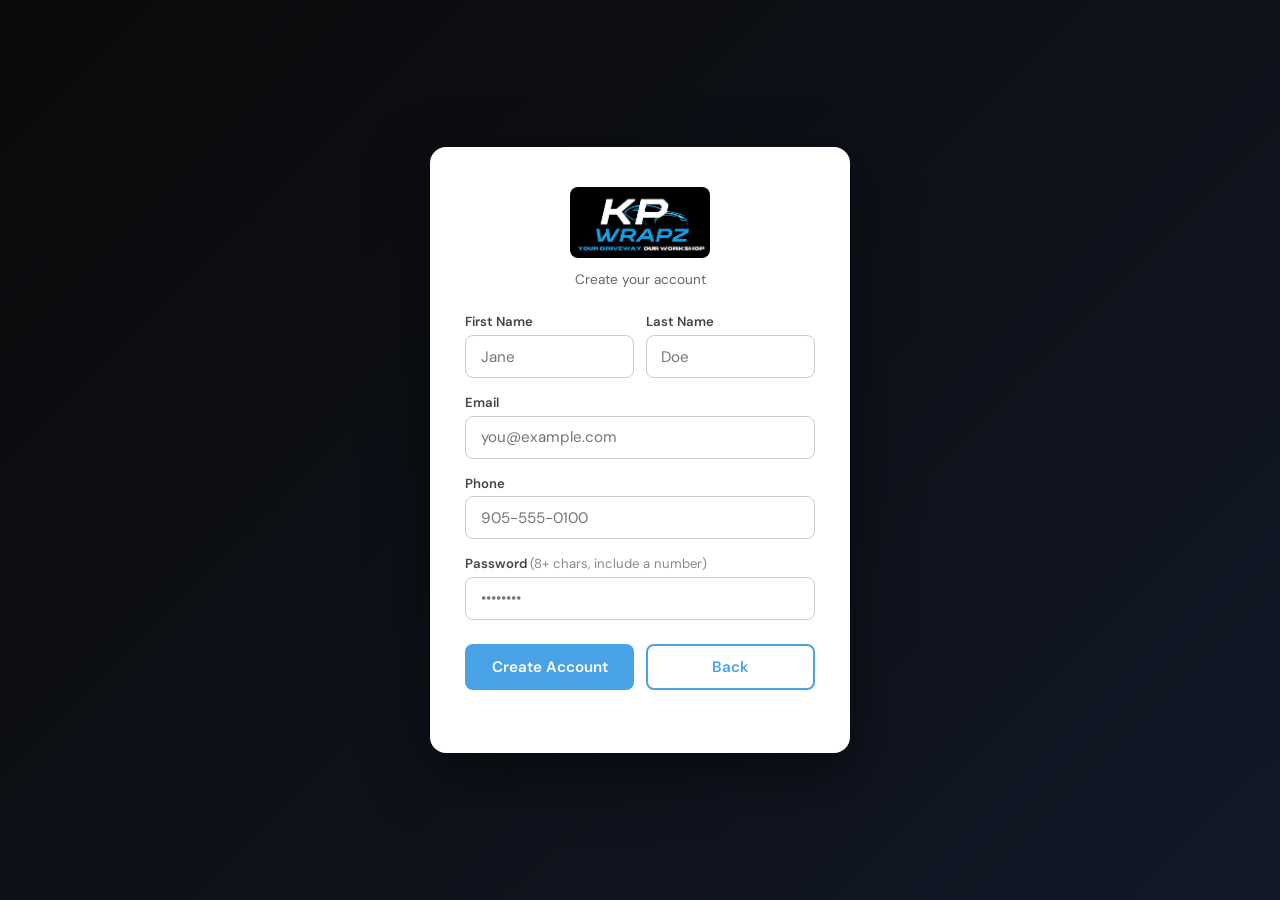
<file: register.html>
<!--
Name: Real MaJiK (Team 47)
Created: March 23, 2026
Description: Serves the user registration form UI for creating new accounts.
-->

<!DOCTYPE html>
<html lang="en">
<head>
  <meta charset="UTF-8">
  <meta name="viewport" content="width=device-width, initial-scale=1.0">
  <title>KP Wraps — Register</title>
  <!-- google fonts -->
  <link rel="preconnect" href="https://fonts.googleapis.com">
  <link href="https://fonts.googleapis.com/css2?family=Bebas+Neue&family=DM+Sans:wght@400;500;600;700&display=swap" rel="stylesheet">
  <link rel="stylesheet" href="css/register.css">
</head>
<body>
  <div class="card">
    <div class="logo"><img src="images/logos/logo.jpeg" alt="KP Wraps" style="width:140px;border-radius:8px;"></div>
    <p class="tagline">Create your account</p>
    <!-- first and last name side by side -->
    <div class="row2">
      <div>
        <label>First Name</label>
        <input type="text" id="first_name" placeholder="Jane">
      </div>
      <div>
        <label>Last Name</label>
        <input type="text" id="last_name" placeholder="Doe">
      </div>
    </div>
    <label>Email</label>
    <input type="email" id="email" placeholder="you@example.com">
    <label>Phone</label>
    <input type="tel" id="phone" placeholder="905-555-0100">
    <label>Password <span style="font-weight:400;color:#888">(8+ chars, include a number)</span></label>
    <input type="password" id="password" placeholder="••••••••">
    <div class="btn-row">
      <button class="btn-submit" id="registerBtn">Create Account</button>
      <button class="btn-back" id="backToLoginBtn">Back</button>
    </div>
    <p class="msg" id="msg"></p>
  </div>
  <script src="js/register.js"></script>
</body>
</html>
</file>
<file: css/index.css>
/*
 * Name: Real MaJiK (Team 47)
 * Created: March 23, 2026
 * Description: Defines styles for the login page card layout and form controls.
 */

*, *::before, *::after { box-sizing: border-box; margin: 0; padding: 0; }
/* dark background, card centred on the page */
body {
  min-height: 100vh;
  display: flex;
  align-items: center;
  justify-content: center;
  font-family: 'DM Sans', 'Trebuchet MS', sans-serif;
  background: linear-gradient(135deg, #0a0a0a 0%, #111827 100%);
  color: #1a1f2e;
  padding: 1.5rem;
}
/* white login card */
.card {
  background: #ffffff;
  border-radius: 16px;
  padding: 2.5rem 2.2rem 2rem;
  width: 100%;
  max-width: 400px;
  box-shadow: 0 20px 60px rgba(0,0,0,0.5);
}
.logo {
  font-family: 'Bebas Neue', sans-serif;
  font-size: 2.2rem;
  letter-spacing: .12em;
  color: #49a2e6;
  text-align: center;
  margin-bottom: .25rem;
}
.tagline {
  text-align: center;
  color: #666;
  font-size: .85rem;
  margin-bottom: 1.8rem;
}
label {
  display: block;
  font-size: .82rem;
  font-weight: 600;
  color: #444;
  margin-bottom: .3rem;
}
input {
  width: 100%;
  padding: .65rem .9rem;
  border: 1.5px solid #d0cdc8;
  border-radius: 8px;
  font-size: .95rem;
  background: #fff;
  margin-bottom: 1rem;
  transition: border-color .2s;
  font-family: inherit;
}
input:focus { outline: none; border-color: #49a2e6; }
/* login and register buttons side by side */
.btn-row {
  display: grid;
  grid-template-columns: 1fr 1fr;
  gap: .75rem;
  margin-top: .5rem;
}
button {
  padding: .7rem;
  border-radius: 8px;
  font-size: .95rem;
  font-weight: 600;
  cursor: pointer;
  font-family: inherit;
  transition: background .2s, color .2s;
}
/* solid blue login button */
.btn-login {
  background: #49a2e6;
  color: #fff;
  border: none;
}
.btn-login:hover { background: #2d86c9; }
/* outline register button */
.btn-register {
  background: transparent;
  color: #49a2e6;
  border: 2px solid #49a2e6;
}
.btn-register:hover { background: #49a2e6; color: #fff; }
/* error shown in red, success in green */
.msg { margin-top: .9rem; text-align: center; font-size: .88rem; color: #c0392b; min-height: 1.2em; }
.msg.ok { color: #27ae60; }
</file>
<file: css/register.css>
/*
 * Name: Real MaJiK (Team 47)
 * Created: March 23, 2026
 * Description: Defines styles for the account registration page and form controls.
 */

*, *::before, *::after { box-sizing: border-box; margin: 0; padding: 0; }
/* dark background, card centred on the page */
body {
  min-height: 100vh;
  display: flex;
  align-items: center;
  justify-content: center;
  font-family: 'DM Sans', 'Trebuchet MS', sans-serif;
  background: linear-gradient(135deg, #0a0a0a 0%, #111827 100%);
  color: #1a1f2e;
  padding: 1.5rem;
}
/* white card container */
.card {
  background: #ffffff;
  border-radius: 16px;
  padding: 2.5rem 2.2rem 2rem;
  width: 100%;
  max-width: 420px;
  box-shadow: 0 20px 60px rgba(0,0,0,0.5);
}
.logo {
  font-family: 'Bebas Neue', sans-serif;
  font-size: 2.2rem;
  letter-spacing: .12em;
  color: #49a2e6;
  text-align: center;
  margin-bottom: .1rem;
}
.tagline { text-align: center; color: #666; font-size: .85rem; margin-bottom: 1.6rem; }
/* two column grid for first and last name */
.row2 { display: grid; grid-template-columns: 1fr 1fr; gap: .75rem; }
label { display: block; font-size: .82rem; font-weight: 600; color: #444; margin-bottom: .3rem; }
input {
  width: 100%;
  padding: .65rem .9rem;
  border: 1.5px solid #d0cdc8;
  border-radius: 8px;
  font-size: .95rem;
  background: #fff;
  margin-bottom: 1rem;
  font-family: inherit;
  transition: border-color .2s;
}
input:focus { outline: none; border-color: #49a2e6; }
/* two buttons side by side */
.btn-row { display: grid; grid-template-columns: 1fr 1fr; gap: .75rem; margin-top: .5rem; }
button {
  padding: .7rem;
  border-radius: 8px;
  font-size: .95rem;
  font-weight: 600;
  cursor: pointer;
  font-family: inherit;
  transition: background .2s, color .2s;
}
/* solid blue submit button */
.btn-submit { background: #49a2e6; color: #fff; border: none; }
.btn-submit:hover { background: #2d86c9; }
/* outline back button */
.btn-back { background: transparent; color: #49a2e6; border: 2px solid #49a2e6; }
.btn-back:hover { background: #49a2e6; color: #fff; }
/* error message shown in red, success in green */
.msg { margin-top: .9rem; text-align: center; font-size: .88rem; color: #c0392b; min-height: 1.2em; }
.msg.ok { color: #27ae60; }
</file>
